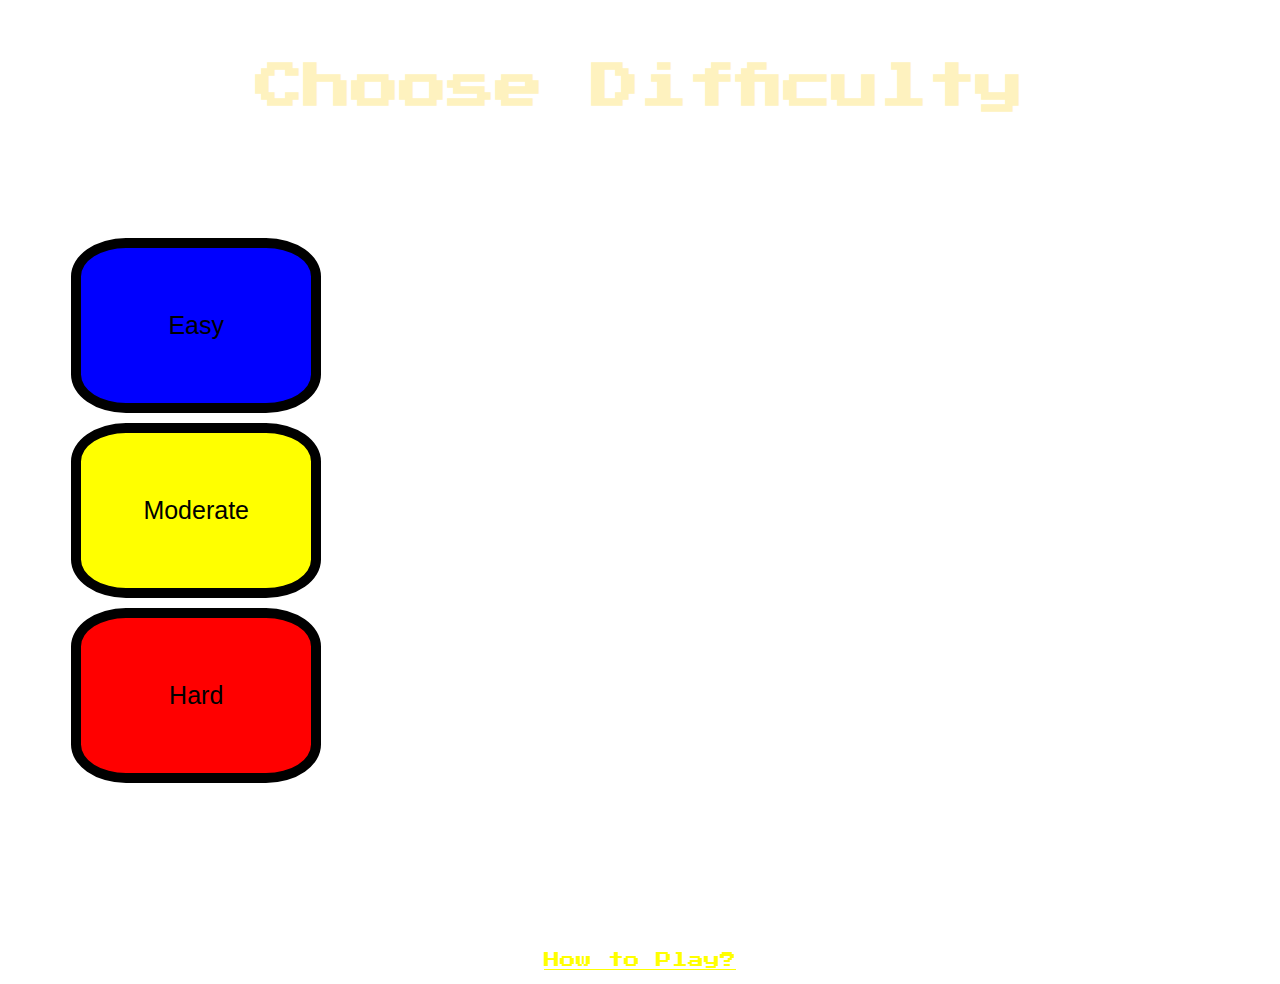
<file: index.html>
<!DOCTYPE html>
<html lang="en" data-bs-theme="dark">
<head>
    <meta charset="UTF-8">
    <meta name="viewport" content="width=device-width, initial-scale=1.0">
    <title>Simon Game</title>
    <link rel="shortcut icon" href="assets/images/favicon.png" type="image/png">
    <link href="https://fonts.googleapis.com/css?family=Press+Start+2P" rel="stylesheet">
    <link rel="stylesheet" href="./css/style.css">
    <link href="https://cdn.jsdelivr.net/npm/bootstrap@5.3.2/dist/css/bootstrap.min.css" rel="stylesheet" integrity="sha384-T3c6CoIi6uLrA9TneNEoa7RxnatzjcDSCmG1MXxSR1GAsXEV/Dwwykc2MPK8M2HN" crossorigin="anonymous">
</head>
<body>
    <!-- Heading -->
    <section class="heading">
        <h1>Choose Difficulty</h1>
    </section>
    <!-- Main Body -->
    <section class="main">
        <div class="container">
            <div class="rules">
                <div type="button" class="close-btn" onclick="rule()">
                    x
                </div>
                <h3>Rules</h3>
                <ul>
                    <li>The game consists of a series of lights and sounds.</li>
                    <li>The game unit will randomly generate a sequence of lights by lighting up different colored pads.</li>
                    <li>The player's objective is to repeat the sequence of lights by pressing the colored pads in the same order.</li>
                    <li>The sequence will start with a single light, and with each successful repetition, an additional light will be added to the sequence.</li>
                    <li>The player must remember and reproduce the entire sequence correctly to continue to the next level.</li>
                    <li>If the player makes a mistake and presses the wrong pad or presses the pads in the wrong order, the game will end.</li>
                </ul>
            </div>
            <div class="row justify-content-center text-center">
                <div class="col"><a href="./pages/easy.html"><button class="easy">Easy</button></a></div>
                <div class="col"><a href="./pages/moderate.html"><button class="mid">Moderate</button></a></div>
                <div class="col"><a href="./pages/hard.html"><button class="hard">Hard</button></a></div>
            </div>
        </div>
    </section>
    <!-- Footer -->
    <footer>
        <p class="play"><u type="button" onclick="rule()">How to Play?</u></p>
    </footer>
    <script src="https://ajax.googleapis.com/ajax/libs/jquery/3.7.1/jquery.min.js"></script>
    <script>
        function rule(){
            $(".rules").toggle();
            $(".row").toggle();
        }
    </script>
</body>
</html>
<!-- The game consists of a series of lights and sounds.
The game unit will randomly generate a sequence of lights by lighting up different colored pads.
The player's objective is to repeat the sequence of lights by pressing the colored pads in the same order.
The sequence will start with a single light, and with each successful repetition, an additional light will be added to the sequence.
The player must remember and reproduce the entire sequence correctly to continue to the next level.
If the player makes a mistake and presses the wrong pad or presses the pads in the wrong order, the game will end. -->
</file>
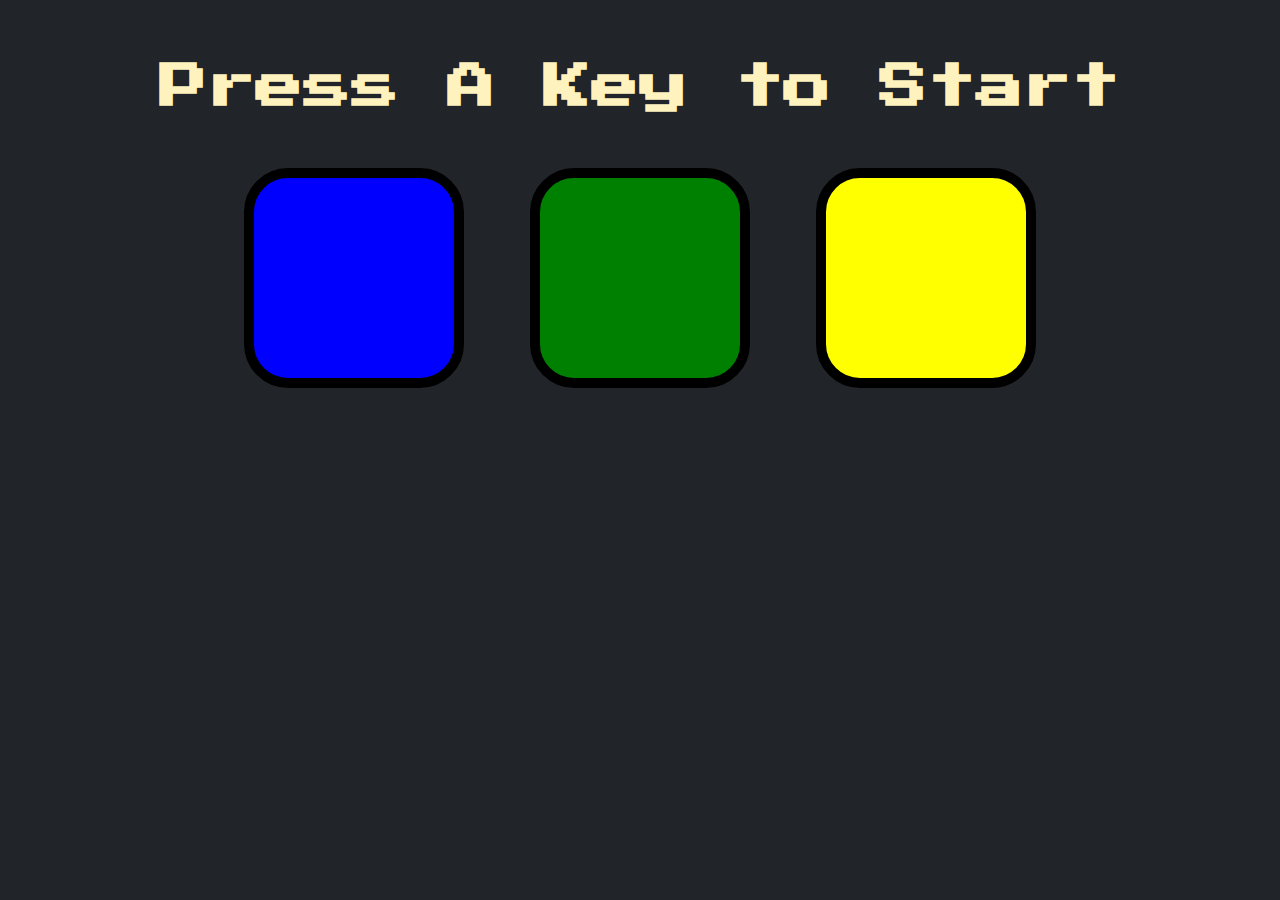
<file: pages/easy.html>
<!DOCTYPE html>
<html lang="en">
<head>
    <meta charset="UTF-8">
    <meta name="viewport" content="width=device-width, initial-scale=1.0">
    <title>Easy Mode</title>
    <link rel="shortcut icon" href="../assets/images/favicon.png" type="image/png">
    <link href="https://fonts.googleapis.com/css?family=Press+Start+2P" rel="stylesheet">
    <link rel="stylesheet" href="../css/levels.css">
</head>
<body class="">
    <!-- Heading -->
    <section class="heading">
        <h1>Press A Key to Start</h1>
    </section>
    <!-- Main -->
    <section class="main">
        <div class="container">
            <div class="row">
                <div type="button" class="btn blue" id="blue"></div>
                <div type="button" class="btn green" id="green"></div>
                <div type="button" class="btn yellow" id="yellow"></div>
            </div>
        </div>
    </section>
    <script src="https://ajax.googleapis.com/ajax/libs/jquery/3.7.1/jquery.min.js"></script>
    <script src="../index.js"></script>
</body>
</html>
</file>
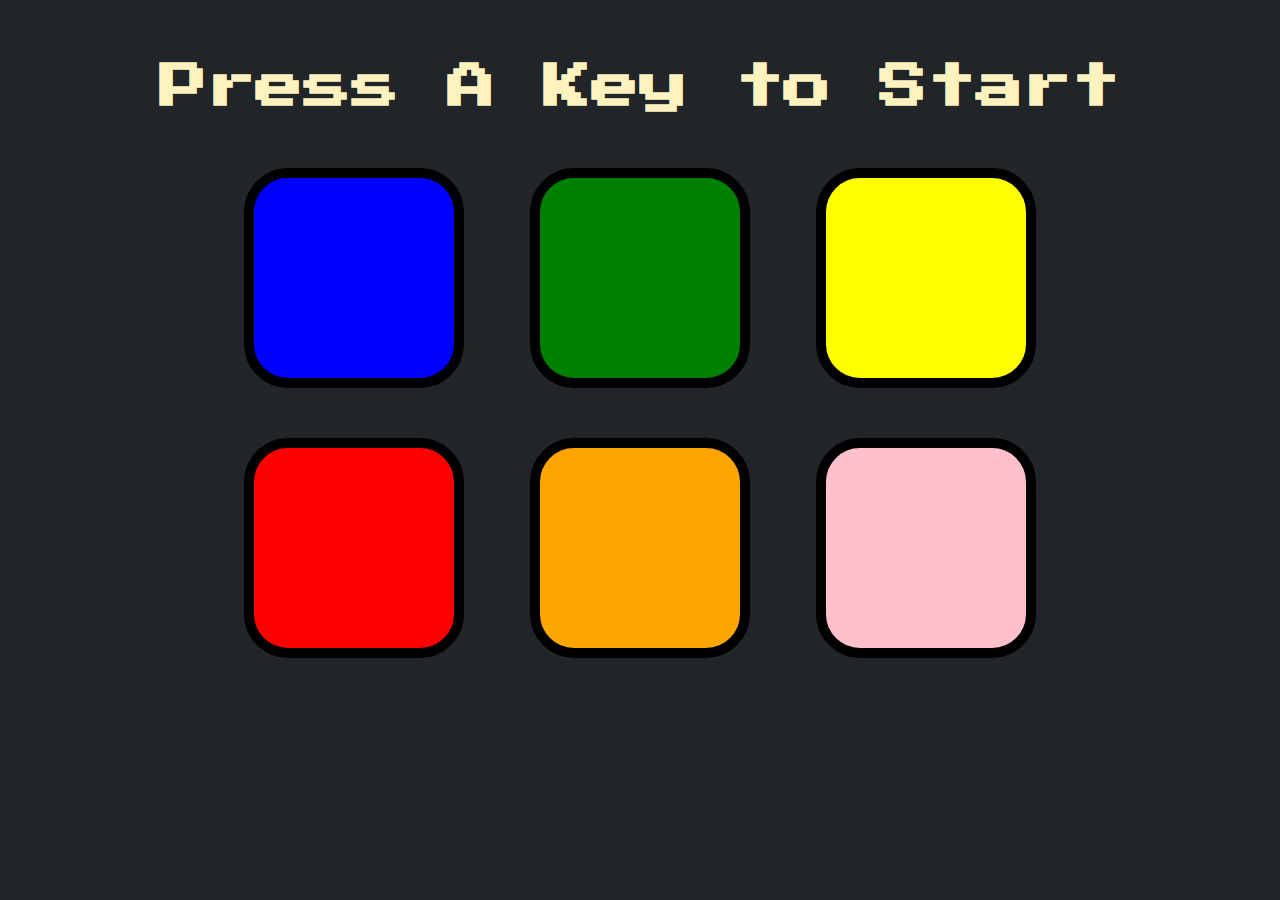
<file: pages/hard.html>
<!DOCTYPE html>
<html lang="en">
<head>
    <meta charset="UTF-8">
    <meta name="viewport" content="width=device-width, initial-scale=1.0">
    <title>Hard Mode</title>
    <link rel="shortcut icon" href="../assets/images/favicon.png" type="image/png">
    <link href="https://fonts.googleapis.com/css?family=Press+Start+2P" rel="stylesheet">
    <link rel="stylesheet" href="../css/levels.css">
</head>
<body class="">
    <!-- Heading -->
    <section class="heading">
        <h1>Press A Key to Start</h1>
    </section>
    <!-- Main -->
    <section class="main">
        <div class="container">
            <div class="row">
                <div type="button" class="btn blue" id="blue"></div>
                <div type="button" class="btn green" id="green"></div>
                <div type="button" class="btn yellow" id="yellow"></div>
            </div>
            <div class="row">
                <div type="button" class="btn red" id="red"></div>
                <div type="button" class="btn orange" id="orange"></div>
                <div type="button" class="btn pink" id="pink"></div>
            </div>
        </div>
    </section>
    <script src="https://ajax.googleapis.com/ajax/libs/jquery/3.7.1/jquery.min.js"></script>
    <script src="../index.js"></script>
</body>
</html>
</file>
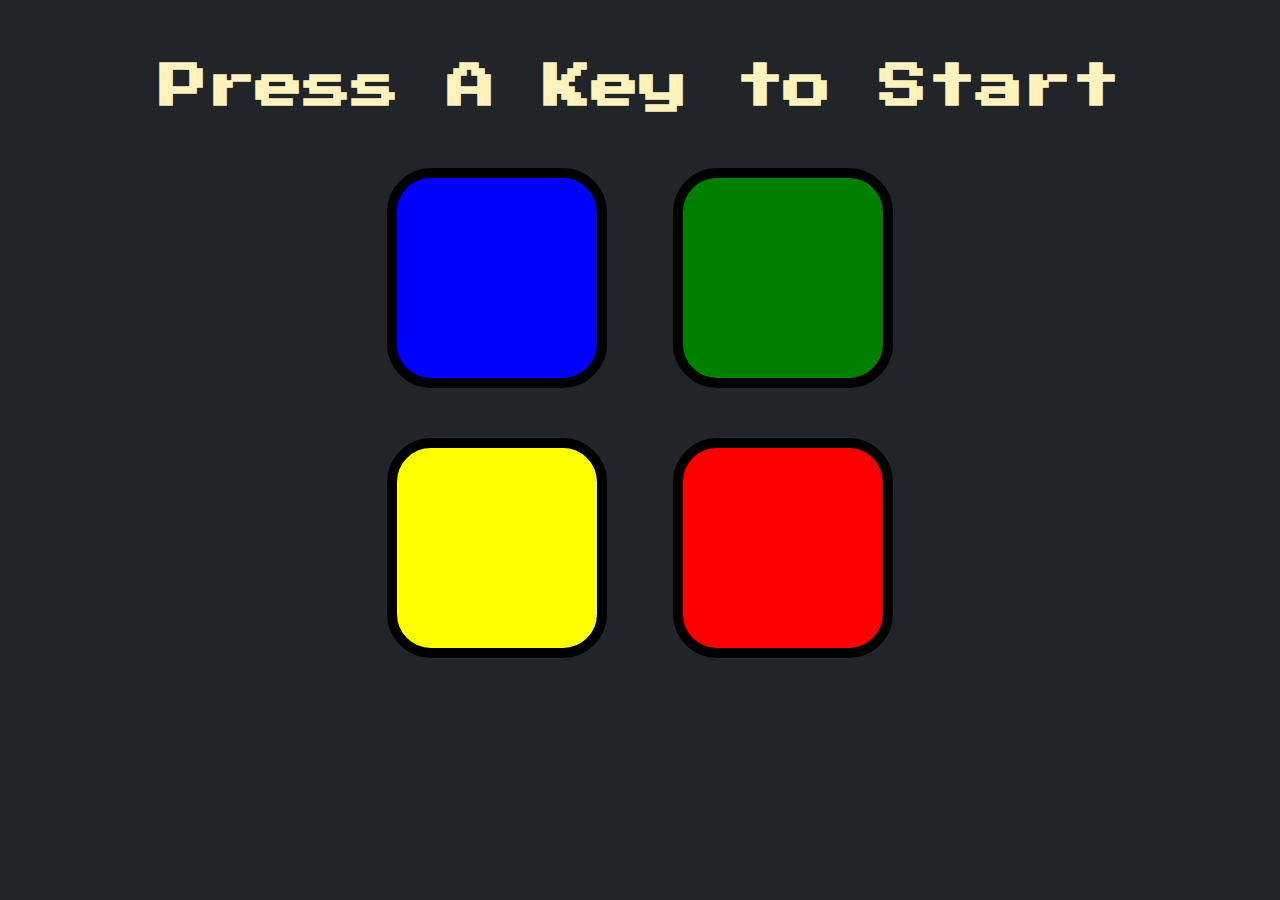
<file: pages/moderate.html>
<!DOCTYPE html>
<html lang="en">
<head>
    <meta charset="UTF-8">
    <meta name="viewport" content="width=device-width, initial-scale=1.0">
    <title>Moderate Mode</title>
    <link rel="shortcut icon" href="../assets/images/favicon.png" type="image/png">
    <link href="https://fonts.googleapis.com/css?family=Press+Start+2P" rel="stylesheet">
    <link rel="stylesheet" href="../css/levels.css">
</head>
<body class="">
    <!-- Heading -->
    <section class="heading">
        <h1>Press A Key to Start</h1>
    </section>
    <!-- Main -->
    <section class="main">
        <div class="container">
            <div class="row">
                <div type="button" class="btn blue"  id="blue"></div>
                <div type="button" class="btn green" id="green"></div>
            </div>
            <div class="row">
                <div type="button" class="btn yellow" id="yellow"></div>
                <div type="button" class="btn red" id="red"></div>
            </div>
        </div>
    </section>
    <script src="https://ajax.googleapis.com/ajax/libs/jquery/3.7.1/jquery.min.js"></script>
    <script src="../index.js"></script>
</body>
</html>
</file>
<file: css/style.css>
h1{
    font-family: 'Press Start 2P', cursive;
    color: #FEF2BF !important;
    text-align: center;
    margin: 5% !important;
    font-size: 3rem !important;
}
body{
    font-family: 'Press Start 2P', cursive !important;
}
.container{
    padding: 5% !important;
}
.rules{
    border: 10px solid black;
    border-radius: 30px;
    background-color: aliceblue;
    padding: 5px;
    color: black;
    margin-bottom: 10px;
    display: none;
}
.close-btn{
    text-align: end;
    padding-top: 20px;
    padding-right: 20px;
}
h3{
    text-align: center;
}
button{
    text-align: center !important;
    font-size: 25px !important;
    border: 10px solid rgb(0, 0, 0);
    color: black !important;
    height: 175px;
    width: 250px;
    border-radius: 22% !important;
    margin-bottom: 10px !important;
}
.easy{
    background-color: blue !important;
}
.mid{
    background-color: yellow !important;
}
.hard{
    background-color: red !important;
}
p{
    text-align: center;
    padding-top: 5rem;
    color: yellow;
}
</file>
<file: css/levels.css>
h1{
    font-family: 'Press Start 2P', cursive;
    color: #FEF2BF;
    margin-top: 5% ;
    font-size: 3rem;
}
body{
    font-family: 'Press Start 2P', cursive;
    text-align: center;
    background-color: #212529;
}
.container {
    display: block;
    width: 75%;
    margin: auto;
  
  }
.btn{
    margin: 25px;
    display: inline-block;
    height: 200px;
    width: 200px;
    border: 10px solid black;
    border-radius: 20%;
  }
.pressed{
    box-shadow: 0 0 20px white;
    background-color: grey;
}
.blue{
    background-color: blue;
}
.green{
    background-color: green;
}
.yellow{
    background-color: yellow;
}
.red{
    background-color: red;
}
.orange{
    background-color: orange;
}
.pink{
    background-color: pink;
}
.gameOver{
    background-color: red;
    opacity: 0.8;
}
</file>
